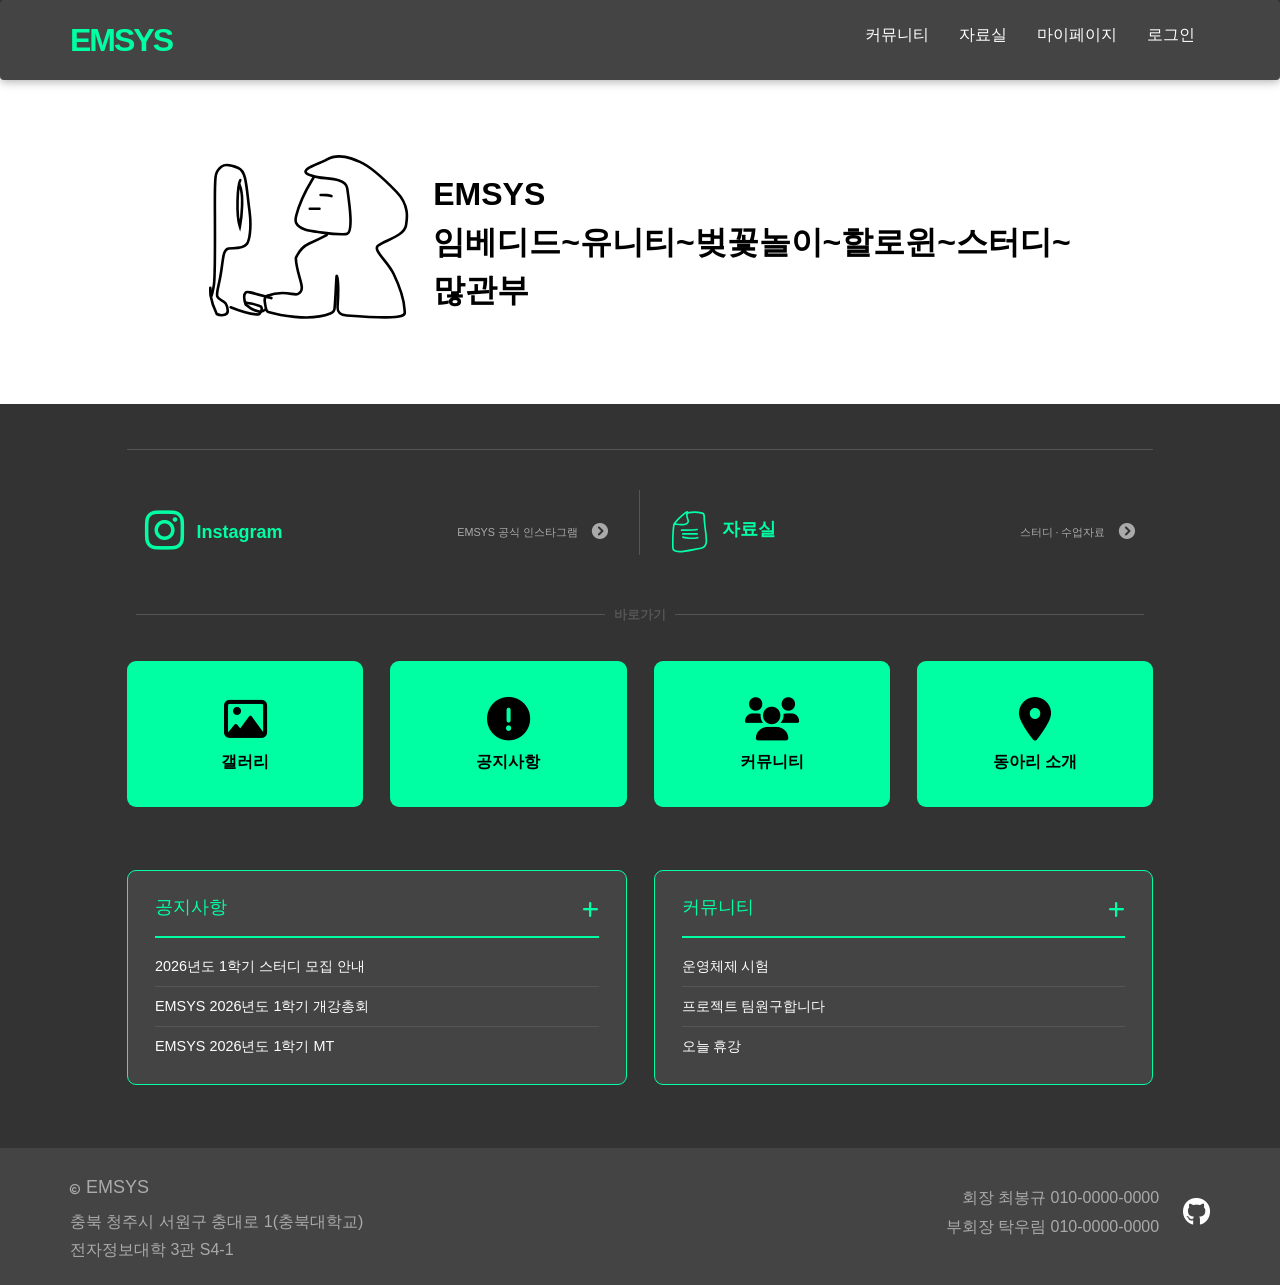
<file: index.html>
<!--메인페이지 (주소 들어갔을 때 처음 보이는 페이지)-->

<!DOCTYPE html>
<html lang="en">

<head>
    <title>EMSYS</title>
    <meta charset="utf-8">
    <meta name="viewport" content="width=device-width, initial-scale=1">
    <link rel="stylesheet" href="https://maxcdn.bootstrapcdn.com/bootstrap/3.4.1/css/bootstrap.min.css">
    <link rel="stylesheet" href="https://cdnjs.cloudflare.com/ajax/libs/font-awesome/6.0.0/css/all.min.css">
    <link rel="stylesheet" href="css/common.css" type="text/css">
    <link rel="stylesheet" href="css/main.css" type="text/css">

    <link href="https://fonts.googleapis.com/css?family=Montserrat" rel="stylesheet">
    <script src="https://ajax.googleapis.com/ajax/libs/jquery/3.4.1/jquery.min.js"></script>
    <script src="https://maxcdn.bootstrapcdn.com/bootstrap/3.4.1/js/bootstrap.min.js"></script>
</head>

<body>
    <div id="header"></div>
    <header>
        <div class="container-fluid">
            <img src="assets/images/human-sketch-logo.svg" alt="EMSYS mascot" class="header-mascot">
            <h2>EMSYS<br>임베디드~유니티~벚꽃놀이~할로윈~스터디~<br>많관부</h2>
        </div>
    </header>

    <section class="about-section">
        <div class="container">
            <hr class="section-divider top-divider">

            <div class="row">
                <div class="col-md-6 left-box">

                    <a href="https://www.instagram.com/cbnu_emsys?igsh=MTl4ZXo0Nno4aHJ5Zg==" class="content-wrapper-link">
                        <div class="clearfix content-wrapper">

                            <div class="title-group">
                                <i class="fa-brands fa-instagram"></i>
                                <div class="about-title">Instagram</div>
                            </div>

                            <div class="pull-right description-group">
                                <div class="arr-btn">
                                    <span class="section-desc">EMSYS 공식 인스타그램</span>
                                    <i class="fa-solid fa-circle-chevron-right"></i>
                                </div>
                            </div>
                        </div>
                    </a>
                </div>

                <div class="col-md-6 right-box">
                    <a href="./pages/resources.html" class="content-wrapper-link">
                        <div class="clearfix content-wrapper">
                            <div class="title-group">
                                <img src="assets/images/document-sketch-mint.svg" alt="document" class="document-icon">
                                <h3 class="about-title">자료실</h3>
                            </div>

                            <div class="pull-right description-group">
                                <div class="arr-btn">
                                    <span class="section-desc">스터디 · 수업자료</span>
                                    <i class="fa-solid fa-circle-chevron-right"></i>
                                </div>
                            </div>
                        </div>
                    </a>
                </div>
            </div>
    </section>

    <section class="shortcut">
        <div class="container">

            <div class="section-divider">
                <div class="line"></div>
                <div class="shortcut-text">바로가기</div>
                <div class="line"></div>
            </div>

            <div class="row">
                <div class="col-sm-3">
                    <a href="./pages/gallery.html">
                        <div class="shortcut-item">
                            <i class="fa-regular fa-image"></i>
                            <h4>갤러리</h4>
                        </div>
                    </a>
                </div>

                <div class="col-sm-3">
                    <a href="./pages/community.html">
                        <div class="shortcut-item">
                            <i class="fa-solid fa-circle-exclamation"></i>
                            <h4>공지사항</h4>
                        </div>
                    </a>
                </div>

                <div class="col-sm-3">
                    <a href="./pages/community.html">
                        <div class="shortcut-item">
                            <i class="fa-solid fa-users"></i>
                            <h4>커뮤니티</h4>
                        </div>
                    </a>
                </div>

                <div class="col-sm-3">
                    <a href="https://software.cbnu.ac.kr/sub040301">
                        <div class="shortcut-item">
                            <i class="fa-solid fa-location-dot"></i>
                            <h4>동아리 소개</h4>
                        </div>
                    </a>
                </div>
            </div>
    </section>

    <section class="board-preview">
        <div class="container">
            <div class="row">

                <div class="col-sm-6">
                    <div class="board-box">

                        <div class="board-header clearfix">
                            <h3 class="board-title">공지사항</h3>
                            <a href="./pages/community.html" class="pull-right plus-btn">
                                <i class="fa-solid fa-plus"></i>
                            </a>
                        </div>

                        <hr class="board-divider">

                        <ul class="board-list">
                            <li><a href="#">2026년도 1학기 스터디 모집 안내</a></li>
                            <li><a href="#">EMSYS 2026년도 1학기 개강총회</a></li>
                            <li><a href="#">EMSYS 2026년도 1학기 MT</a></li>
                        </ul>
                    </div>
                </div>

                <div class="col-sm-6">
                    <div class="board-box">

                        <div class="board-header clearfix">
                            <h3 class="board-title">커뮤니티</h3>
                            <a href="./pages/community.html" class="pull-right plus-btn">
                                <i class="fa-solid fa-plus"></i>
                            </a>
                        </div>

                        <hr class="board-divider">

                        <ul class="board-list">
                            <li><a href="#">운영체제 시험</a></li>
                            <li><a href="#">프로젝트 팀원구합니다</a></li>
                            <li><a href="#">오늘 휴강</a></li>
                        </ul>
                    </div>
                </div>
            </div>
        </div>
    </section>
    <div id="footer"></div>

    <script src="../js/common.js"></script>
</body>

</html>
</file>
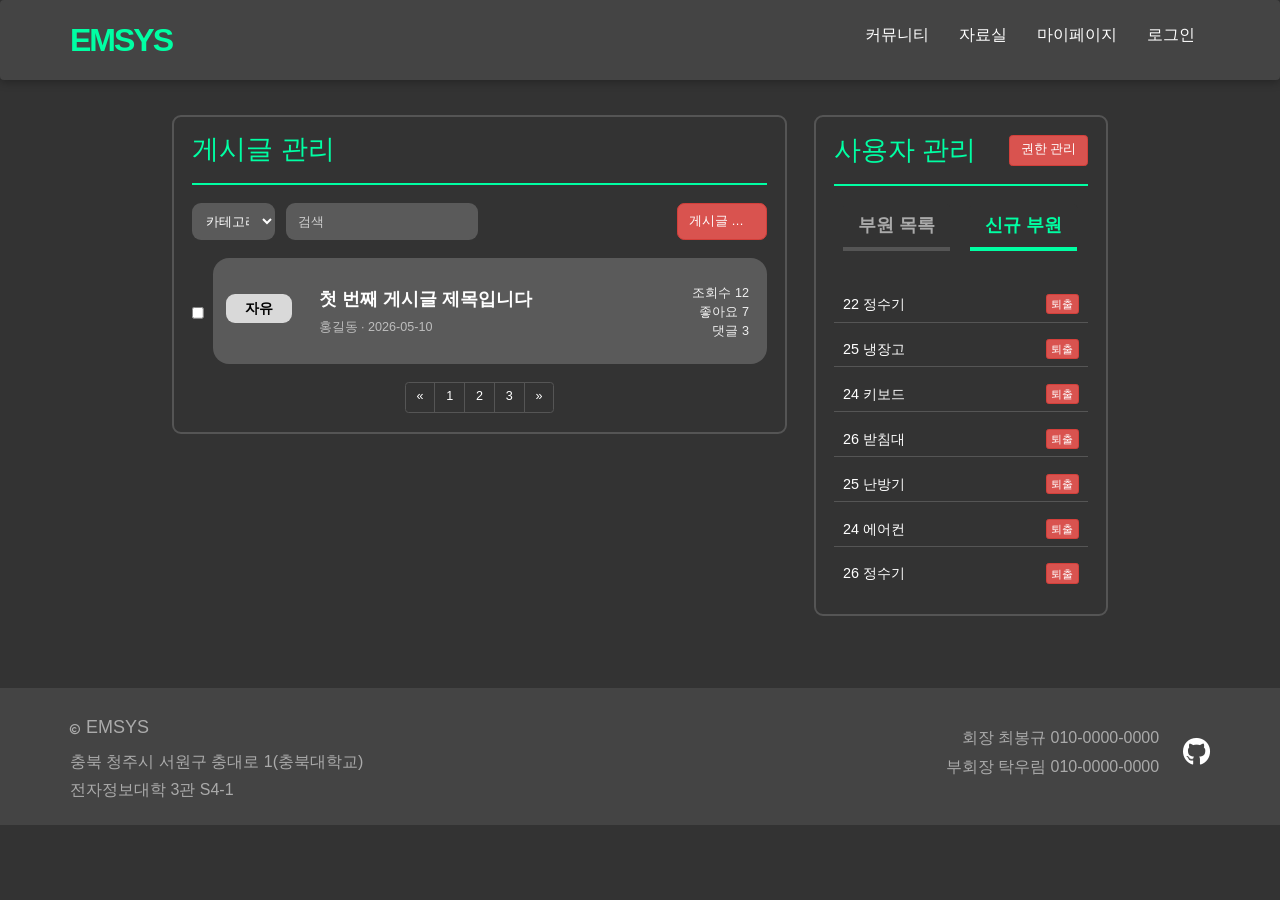
<file: pages/admin.html>
<!--관리자 페이지-->
<!DOCTYPE html>
<html lang="en">

<head>
    <meta charset="UTF-8">
    <meta name="viewport" content="width=device-width, initial-scale=1.0">
    <title>EMSYS 관리자 페이지</title>
    <link href="https://fonts.googleapis.com/css?family=Montserrat" rel="stylesheet">
    <script src="https://ajax.googleapis.com/ajax/libs/jquery/3.4.1/jquery.min.js"></script>
    <script src="https://maxcdn.bootstrapcdn.com/bootstrap/3.4.1/js/bootstrap.min.js"></script>
    <link rel="stylesheet" href="https://maxcdn.bootstrapcdn.com/bootstrap/3.4.1/css/bootstrap.min.css">
    <link rel="stylesheet" href="https://cdnjs.cloudflare.com/ajax/libs/font-awesome/6.0.0/css/all.min.css">
    <link rel="stylesheet" href="../css/admin.css" />
    <link rel="stylesheet" href="../css/common.css" />
</head>

<body>
    <div id="header"></div>
    <div class="admin-container">
        <div class="row">
            <div class="col-sm-8">
                <section class="post-manage">
                    <h2 class="post-manage-header">게시글 관리</h2>
                    <hr class="header-divider">
                    <div class="section-box">
                        <div class="manage-header-wrapper">
                            <div class="board-search-area">
                                <select class="category-select">
                                    <option>카테고리</option>
                                    <option>자유</option>
                                    <option>질문</option>
                                    <option>공지</option>
                                </select>

                                <input type="text" class="search-input" placeholder="검색" />
                            </div>
                            <button class="post-delete-btn btn btn-danger">게시글 삭제</button>
                        </div>

                        <div class="board-list">
                            <div class="content-wrap">
                                <input type="checkbox" class="delete-check">

                                <a href="./post-detail.html" class="board-link">

                                    <article class="board-card">
                                        <div class="row board-row">
                                            <div class="col-sm-2">
                                                <div class="board-category">자유</div>
                                            </div>

                                            <div class="col-sm-8">
                                                <div class="board-main">
                                                    <h2 class="board-title">첫 번째 게시글 제목입니다</h2>
                                                    <p class="board-info">홍길동 · 2026-05-10</p>
                                                </div>
                                            </div>

                                            <div class="col-sm-2">
                                                <div class="board-stats">
                                                    <p>조회수 12</p>
                                                    <p>좋아요 7</p>
                                                    <p>댓글 3</p>
                                                </div>
                                            </div>
                                        </div>
                                    </article>
                                </a>
                            </div>
                        </div>
                    </div>
                    <nav aria-label="Page navigation example">
                        <ul class="pagination">
                            <li class="page-item">
                                <a class="page-link" href="#" aria-label="Previous">
                                    <span aria-hidden="true">&laquo;</span>
                                </a>
                            </li>
                            <li class="page-item"><a class="page-link" href="#">1</a></li>
                            <li class="page-item"><a class="page-link" href="#">2</a></li>
                            <li class="page-item"><a class="page-link" href="#">3</a></li>
                            <li class="page-item">
                                <a class="page-link" href="#" aria-label="Next">
                                    <span aria-hidden="true">&raquo;</span>
                                </a>
                            </li>
                        </ul>
                    </nav>
                </section>
            </div>

            <div class="col-sm-4">
                <section class="user-manage">
                    <div class="user-manage-header">
                        <h2 class="user-manage-title">사용자 관리</h2>
                        <a href="./authority.html">
                            <button class="btn btn-danger authority">권한 관리</button>
                        </a>
                    </div>
                    <hr class="header-divider">
                    <div class="section-box">

                        <ul class="nav nav-tabs user-tabs">
                            <li>
                                <a class="tab-list" data-toggle="tab" href="#member-list">부원 목록</a>
                            </li>
                            <li class="active">
                                <a class="tab-list" data-toggle="tab" href="#new-members">신규 부원</a>
                                <!--아래 new-members로 연결됨-->
                            </li>

                        </ul>

                        <div class="tab-content user-list">

                            <div id="member-list" class="tab-pane fade in active">
                                <div class="user-item">
                                    <div class="dropdown">
                                        <span class="dropdown-toggle" data-toggle="dropdown">
                                            22 정수기
                                        </span>
                                        <i class="fa-solid fa-graduation-cap" id="g-icon"></i>
                                        <i class="fa-solid fa-house" id="l-icon"></i>

                                        <ul class="dropdown-menu">
                                            <li><a onClick="enrolledStudent()">재학생</a></li>
                                            <li><a onClick="graduatedStudent()">졸업생</a></li>
                                            <li><a onClick="leaveStudent()">휴학생</a></li>
                                        </ul>
                                    </div>
                                    <button class="btn btn-danger btn-xs">퇴출</button>
                                </div>
                                <div class="user-item">
                                    <sapn>25 냉장고</sapn>
                                    <button class="btn btn-danger btn-xs">퇴출</button>
                                </div>
                                <div class="user-item">
                                    <sapn>24 키보드</sapn>
                                    <button class="btn btn-danger btn-xs">퇴출</button>
                                </div>
                                <div class="user-item">
                                    <sapn>26 받침대</sapn>
                                    <button class="btn btn-danger btn-xs">퇴출</button>
                                </div>
                                <div class="user-item">
                                    <sapn>25 난방기</sapn>
                                    <button class="btn btn-danger btn-xs">퇴출</button>
                                </div>
                                <div class="user-item">
                                    <sapn>24 에어컨</sapn>
                                    <button class="btn btn-danger btn-xs">퇴출</button>
                                </div>
                                <div class="user-item">
                                    <sapn>26 정수기</sapn>
                                    <button class="btn btn-danger btn-xs">퇴출</button>
                                </div>
                            </div>

                            <div id="new-members" class="tab-pane fade">
                                <div class="user-item">
                                    <sapn>26 정수기</sapn>
                                    <button class="btn btn-danger btn-xs">퇴출</button>
                                </div>
                                <div class="user-item">
                                    <sapn>25 냉장고</sapn>
                                    <button class="btn btn-danger btn-xs">퇴출</button>
                                </div>
                                <div class="user-item">
                                    <sapn>24 키보드</sapn>
                                    <button class="btn btn-danger btn-xs">퇴출</button>
                                </div>
                            </div>

                        </div>
                    </div>
                </section>
            </div>
        </div>
    </div>
    <div id="footer"></div>

    <script>
        function graduatedStudent() {
            document.getElementById('g-icon').style.display = "inline-block";
            document.getElementById('l-icon').style.display = "none";
        }

        function enrolledStudent() {
            document.getElementById('g-icon').style.display = "none";
            document.getElementById('l-icon').style.display = "none";
        }

        function leaveStudent() {
            document.getElementById('g-icon').style.display = "none";
            document.getElementById('l-icon').style.display = "inline-block";
        }
    </script>

    <script src="../js/common.js"></script>
</body>

</html>
</file>
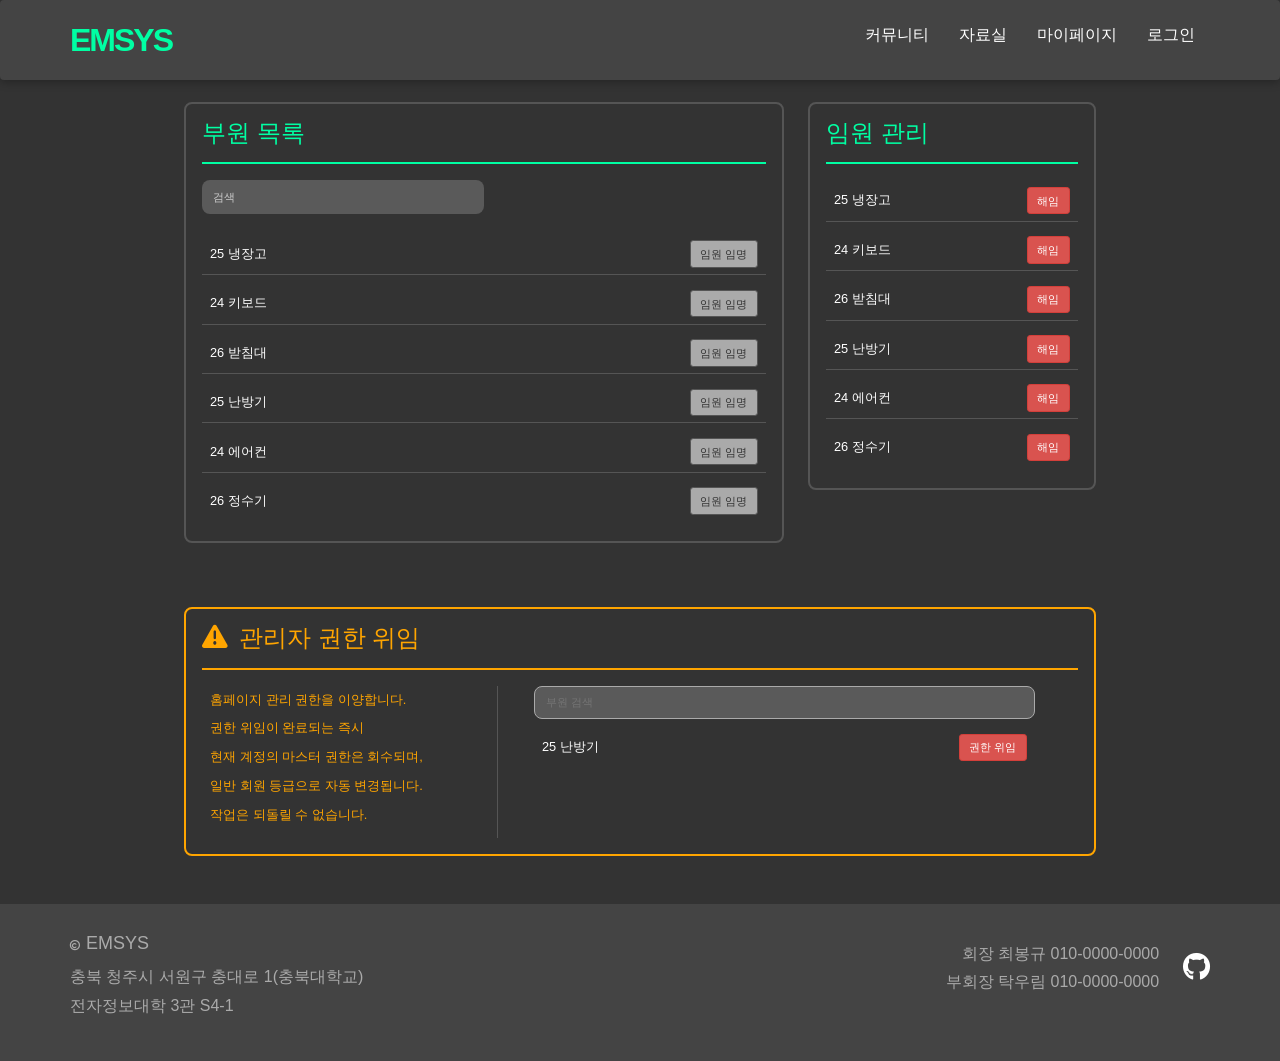
<file: pages/authority.html>
<!--관리자 페이지-->
<!DOCTYPE html>
<html lang="en">

<head>
    <meta charset="UTF-8">
    <meta name="viewport" content="width=device-width, initial-scale=1.0">
    <title>EMSYS 권한 관리</title>
    <link href="https://fonts.googleapis.com/css?family=Montserrat" rel="stylesheet">
    <script src="https://ajax.googleapis.com/ajax/libs/jquery/3.4.1/jquery.min.js"></script>
    <script src="https://maxcdn.bootstrapcdn.com/bootstrap/3.4.1/js/bootstrap.min.js"></script>
    <link rel="stylesheet" href="https://maxcdn.bootstrapcdn.com/bootstrap/3.4.1/css/bootstrap.min.css">
    <link rel="stylesheet" href="https://cdnjs.cloudflare.com/ajax/libs/font-awesome/6.0.0/css/all.min.css">
    <link rel="stylesheet" href="../css/admin.css" />
    <link rel="stylesheet" href="../css/authority.css" />
    <link rel="stylesheet" href="../css/common.css" />
</head>

<body>
    <div id="header"></div>
    <div class="container admin-content">
        <div class="row">
            <div class="col-sm-8">
                <section class="post-manage">
                    <h2 class="post-manage-header">부원 목록</h2>

                    <hr class="header-divider">
                    <div class="section-box">
                        <div class="board-search-area">
                            <input type="text" class="search-input" placeholder="검색" />
                        </div>

                        <div class="user-list">
                            <div class="user-item">
                                <sapn>25 냉장고</sapn>
                                <button class="btn btn-default">임원 임명</button>
                            </div>
                            <div class="user-item">
                                <sapn>24 키보드</sapn>
                                <button class="btn btn-default">임원 임명</button>
                            </div>
                            <div class="user-item">
                                <sapn>26 받침대</sapn>
                                <button class="btn btn-default">임원 임명</button>
                            </div>
                            <div class="user-item">
                                <sapn>25 난방기</sapn>
                                <button class="btn btn-default">임원 임명</button>
                            </div>
                            <div class="user-item">
                                <sapn>24 에어컨</sapn>
                                <button class="btn btn-default">임원 임명</button>
                            </div>
                            <div class="user-item">
                                <sapn>26 정수기</sapn>
                                <button class="btn btn-default">임원 임명</button>
                            </div>
                        </div>
                    </div>
                </section>
            </div>

            <div class="col-sm-4">
                <section class="user-manage">
                    <div class="user-manage-header">
                        <h2 class="user-manage-title">임원 관리</h2>
                    </div>

                    <hr class="header-divider">

                    <div class="executive-list">
                        <div class="user-item">
                            <sapn class="name">25 냉장고</sapn>
                            <button class="btn btn-danger">해임</button>
                        </div>
                        <div class="user-item">
                            <sapn>24 키보드</sapn>
                            <button class="btn btn-danger">해임</button>
                        </div>
                        <div class="user-item">
                            <sapn>26 받침대</sapn>
                            <button class="btn btn-danger">해임</button>
                        </div>
                        <div class="user-item">
                            <sapn>25 난방기</sapn>
                            <button class="btn btn-danger">해임</button>
                        </div>
                        <div class="user-item">
                            <sapn>24 에어컨</sapn>
                            <button class="btn btn-danger">해임</button>
                        </div>
                        <div class="user-item">
                            <sapn>26 정수기</sapn>
                            <button class="btn btn-danger">해임</button>
                        </div>
                    </div>
                </section>
            </div>
        </div>
    </div>
    <div class="container admin-content">
        <section class="danger-zone">
            <i class="fa-solid fa-triangle-exclamation"></i>
            <h2 class="danger-title">관리자 권한 위임</h2>
            <hr class="danger-header-divider">

            <div class="row">
                <div class="col-xs-4 danger-description">

                    <p>홈페이지 관리 권한을 이양합니다.<br>
                        권한 위임이 완료되는 즉시 <br>
                        현재 계정의 마스터 권한은 회수되며, <br>
                        일반 회원 등급으로 자동 변경됩니다.<br>
                        작업은 되돌릴 수 없습니다.
                    </p>
                </div>

                <div class="col-xs-7 danger-search-area">
                    <input type="text" class="danger-search" placeholder="부원 검색" />
                    <div class="search-result">
                        <div class="user-item">
                            <span>25 난방기</span>
                            <button class="btn btn-danger">권한 위임</button>
                        </div>
                    </div>
                </div>
            </div>
        </section>
    </div>
    <div id="footer"></div>
    <script src="../js/common.js"></script>
</body>

</html>
</file>
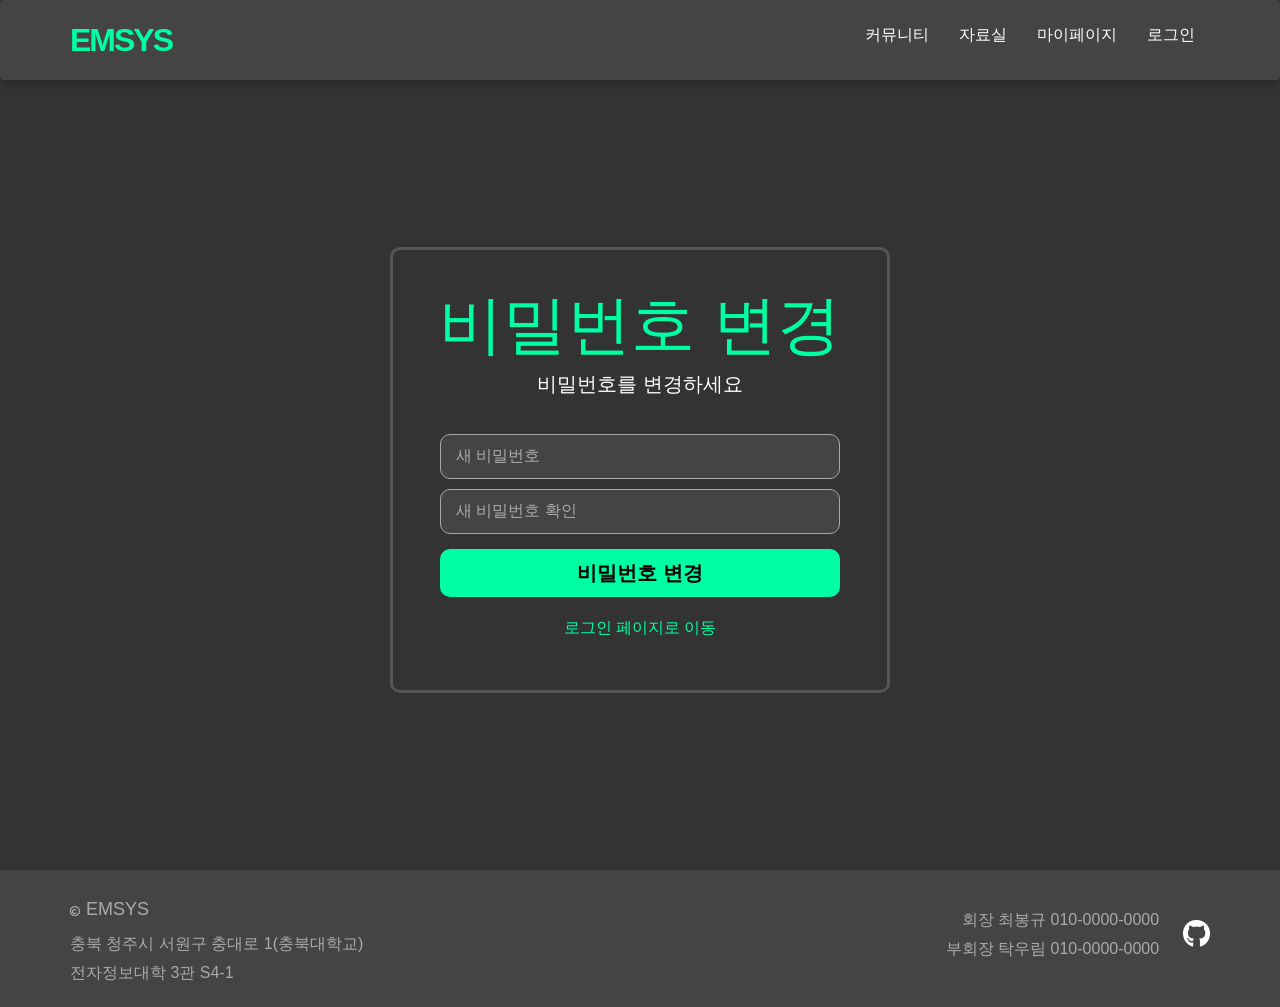
<file: pages/change-password.html>
<!--마이 페이지-->
<!DOCTYPE html>
<html lang="ko">

<head>
    <meta charset="UTF-8">
    <!-- 사용자 관련 페이지 공통 라이브러리 -->
    <link href="https://fonts.googleapis.com/css?family=Montserrat" rel="stylesheet">
    <script src="https://ajax.googleapis.com/ajax/libs/jquery/3.4.1/jquery.min.js"></script>
    <script src="https://maxcdn.bootstrapcdn.com/bootstrap/3.4.1/js/bootstrap.min.js"></script>

    <link rel="stylesheet" href="https://maxcdn.bootstrapcdn.com/bootstrap/3.4.1/css/bootstrap.min.css">

    <link rel="stylesheet" href="https://cdnjs.cloudflare.com/ajax/libs/font-awesome/6.0.0/css/all.min.css">
    <link rel="stylesheet" href="../css/auth.css">

    <link rel="stylesheet" href="../css/common.css" type="text/css">
    <title>EMSYS Change Password</title>
</head>

<body>
    <div id="header"></div>
    <div class="auth-page-wrapper">
        <div class="auth-content-area">
            <section class="change-pw-box">
                <div class="auth-container">
                    <h1 class="change-pw-text">비밀번호 변경</h1>
                    <p class="change-pw-subtext">비밀번호를 변경하세요</p>
                    <form class="change-pw-form">
                        <input class="input-box" type="password" name="new-password" placeholder="새 비밀번호" required><br>
                        <input class="input-box" type="password" name="confirm-new-password" placeholder="새 비밀번호 확인"
                            required><br>
                        <button class="auth-btn" type="submit">비밀번호 변경</button>
                    </form>
                    <p class="login-link"><a href="login.html">로그인 페이지로 이동</a></p>
                </div>
            </section>
        </div>
    </div>


    <div id="footer"></div>
    <script src="../js/common.js"></script>
</body>

</html>
</file>
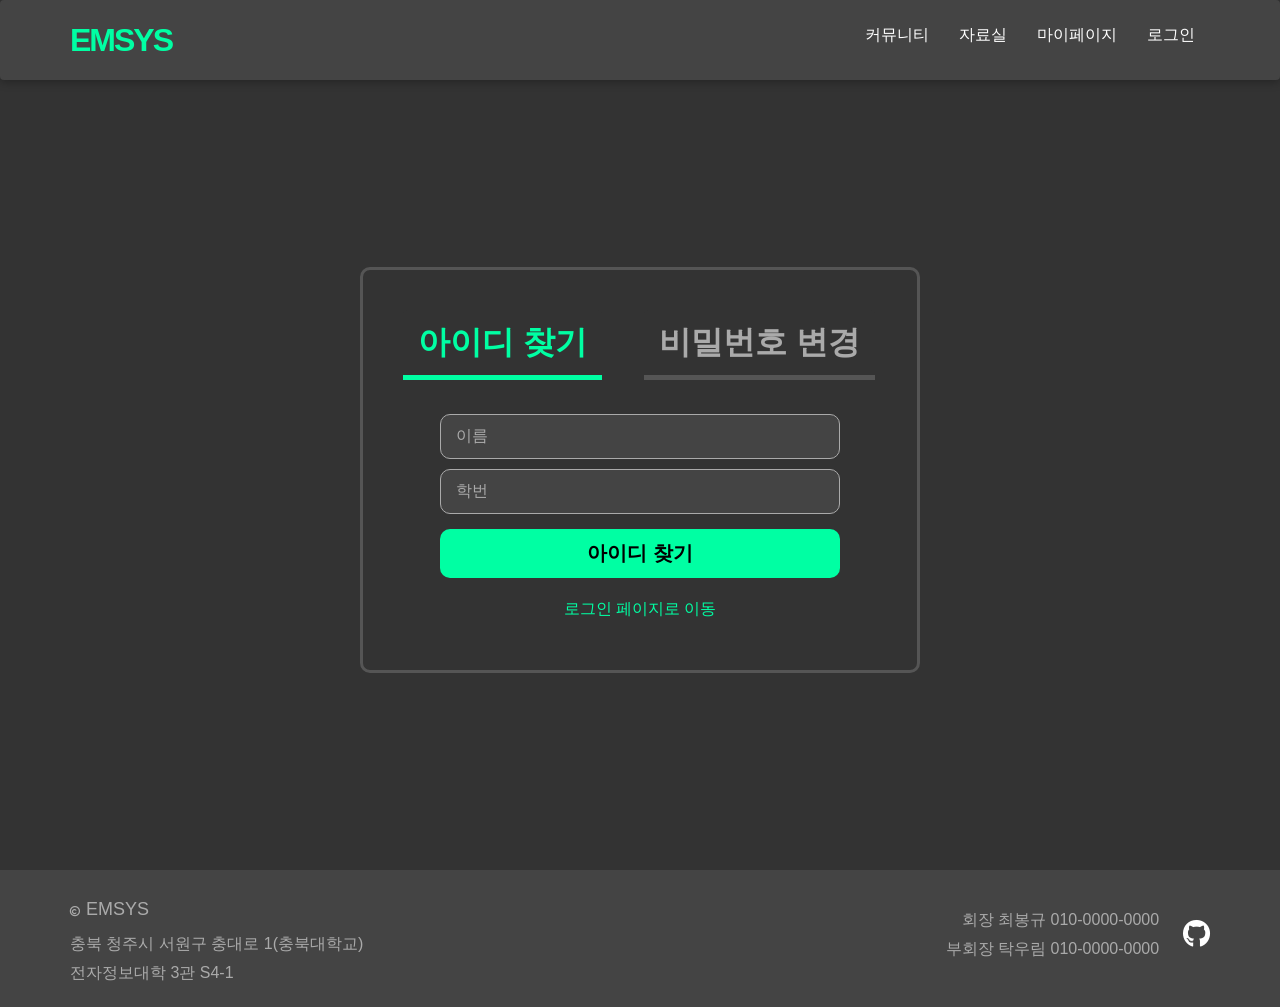
<file: pages/find-account.html>
<!--아이디/비밀번호 찾기 페이지-->

<!DOCTYPE html>
<html lang="ko">

<head>
    <meta charset="UTF-8">
    <!-- 공통 라이브러리 -->
    <link href="https://fonts.googleapis.com/css?family=Montserrat" rel="stylesheet">
    <script src="https://ajax.googleapis.com/ajax/libs/jquery/3.4.1/jquery.min.js"></script>
    <script src="https://maxcdn.bootstrapcdn.com/bootstrap/3.4.1/js/bootstrap.min.js"></script>

    <link rel="stylesheet" href="https://maxcdn.bootstrapcdn.com/bootstrap/3.4.1/css/bootstrap.min.css">

    <link rel="stylesheet" href="https://cdnjs.cloudflare.com/ajax/libs/font-awesome/6.0.0/css/all.min.css">
    <link rel="stylesheet" href="../css/auth.css">

    <link rel="stylesheet" href="../css/common.css" type="text/css">
    <title>EMSYS Find Account</title>
</head>

<body>
    <div id="header"></div>
    <div class="auth-page-wrapper">
        <div class="auth-content-area">
            <section class="auth-box">
                <div class="auth-container">
                    <ul class="nav nav-tabs find-tabs">
                        <li class="active">
                            <a data-toggle="tab" href="#find-id">아이디 찾기</a> <!--아래 find-id로 연결됨-->
                        </li>
                        <li>
                            <a data-toggle="tab" href="#find-pw">비밀번호 변경</a>
                        </li>
                    </ul>

                    <div class="tab-content find-content">
                        <div id="find-id" class="tab-pane fade in active">
                            <form class="find-form">
                                <input class="input-box" type="text" name="name" placeholder="이름" required><br>
                                <input class="input-box" type="text" name="student-id" placeholder="학번" required><br>
                                <button class="auth-btn" type="submit">아이디 찾기</button><br>
                                <p class="login-link"><a href="login.html">로그인 페이지로 이동</a></p>
                            </form>
                        </div>

                        <div id="find-pw" class="tab-pane fade">
                            <h2>사용자 정보 확인</h2>
                            <form class="find-form" action="change-password.html">
                                <!-- 사용자 정보 확인 후 change-password.html로 이동 -->
                                <input class="input-box" type="text" name="name" placeholder="이름" required><br>
                                <input class="input-box" type="text" name="student-id" placeholder="학번" required><br>
                                <input class="input-box" type="email" name="email" placeholder="아이디(이메일)"
                                    autocomplete="email" required><br>
                                <button class="auth-btn" type="submit">비밀번호 변경하러 가기</button>
                            </form>
                            <p class="login-link"><a href="login.html">로그인 페이지로 이동</a></p>
                        </div>
                    </div>
                </div>
            </section>
        </div>
    </div>

    <div id="footer"></div>
    <script src="../js/common.js"></script>
</body>

</html>
</file>
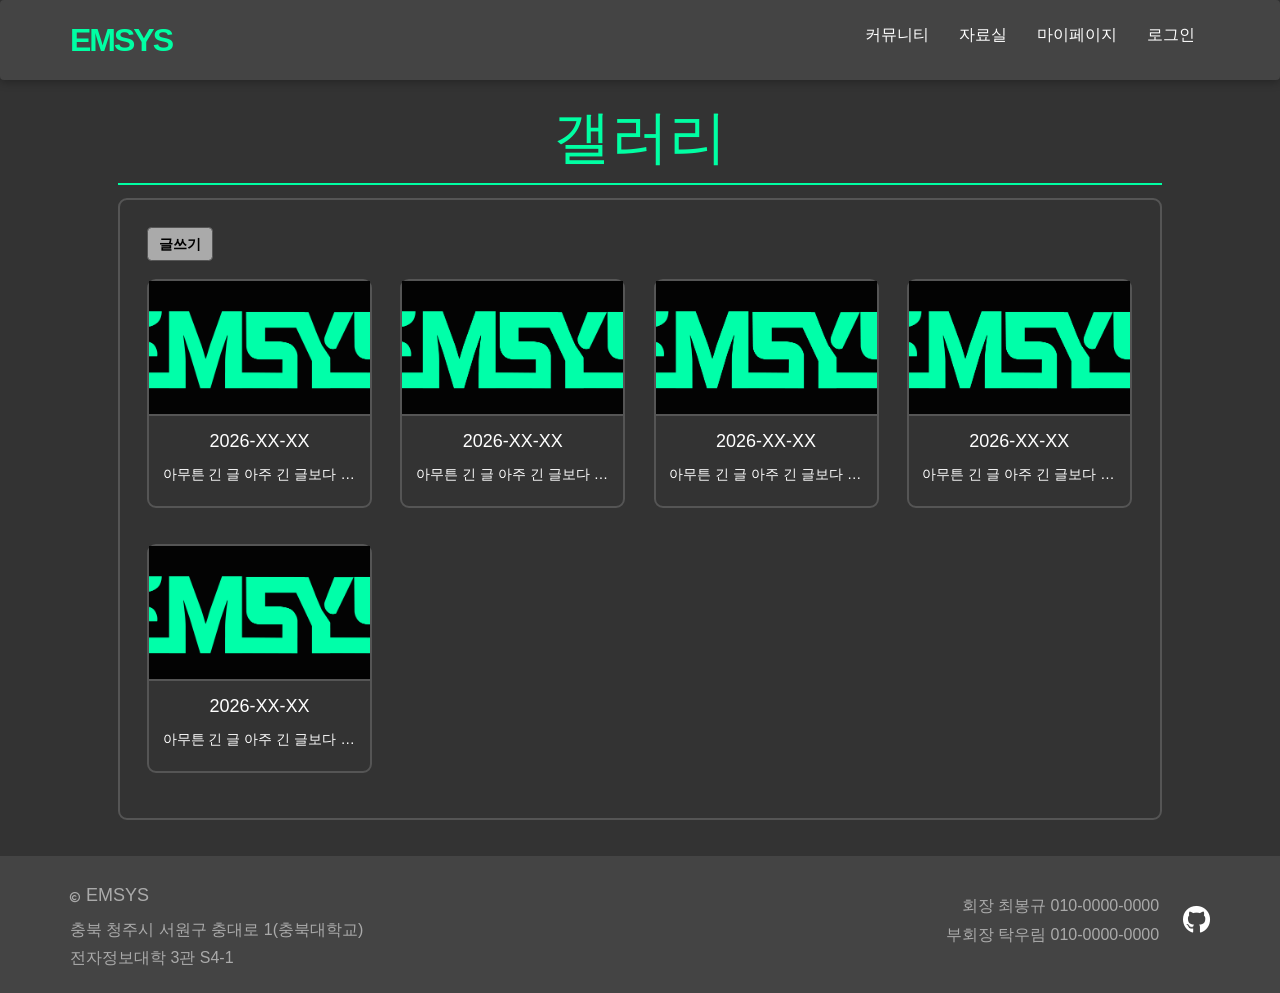
<file: pages/gallery.html>
<!--갤러리 페이지-->
<!DOCTYPE html>
<html lang="ko">

<head>
    <meta charset="UTF-8">
    <!-- 공통 라이브러리 -->
    <link href="https://fonts.googleapis.com/css?family=Montserrat" rel="stylesheet">
    <script src="https://ajax.googleapis.com/ajax/libs/jquery/3.4.1/jquery.min.js"></script>
    <script src="https://maxcdn.bootstrapcdn.com/bootstrap/3.4.1/js/bootstrap.min.js"></script>
    <link rel="stylesheet" href="https://cdnjs.cloudflare.com/ajax/libs/font-awesome/6.0.0/css/all.min.css">
    <link rel="stylesheet" href="https://maxcdn.bootstrapcdn.com/bootstrap/3.4.1/css/bootstrap.min.css">
    <link rel="stylesheet" href="../css/gallery.css">
    <link rel="stylesheet" href="../css/common.css" type="text/css">
    <title>EMSYS Gallery</title>
</head>

<body>
    <div id="header"></div>
    <div class="gallery-container">
        <h1 class="gallery-title">갤러리</h1>
        <hr class="header-divider">
        <div class="gallery-box">
            <section class="gallery-button">
                <a href="../pages/post-write.html">
                    <button class="write-button btn btn-default">글쓰기</button>
                </a>
            </section>
            <div class="row">
                <div class="col-sm-3">
                    <a href="../pages/post-detail.html">
                        <div class="gallery-post">
                            <section class="post-image-box">
                                <img class="post-image img-responsive" src="../assets/images/logo-green.png"
                                    alt="엠시스 로고">
                            </section>
                            <section class="post-content">
                                <p class="post-date">2026-XX-XX</p>
                                <p class="post-title">아무튼 긴 글 아주 긴 글보다 더 긴 글 어디까지 가는 거에요?</p>
                            </section>
                        </div>
                    </a>
                </div>
                <div class="col-sm-3">
                    <a href="../pages/post-detail.html">
                        <div class="gallery-post">
                            <section class="post-image-box">
                                <img class="post-image img-responsive" src="../assets/images/logo-green.png"
                                    alt="엠시스 로고">
                            </section>
                            <section class="post-content">
                                <p class="post-date">2026-XX-XX</p>
                                <p class="post-title">아무튼 긴 글 아주 긴 글보다 더 긴 글 어디까지 가는 거에요?</p>
                            </section>
                        </div>
                    </a>
                </div>
                <div class="col-sm-3">
                    <a href="../pages/post-detail.html">
                        <div class="gallery-post">
                            <section class="post-image-box">
                                <img class="post-image img-responsive" src="../assets/images/logo-green.png"
                                    alt="엠시스 로고">
                            </section>
                            <section class="post-content">
                                <p class="post-date">2026-XX-XX</p>
                                <p class="post-title">아무튼 긴 글 아주 긴 글보다 더 긴 글 어디까지 가는 거에요?</p>
                            </section>
                        </div>
                    </a>
                </div>
                <div class="col-sm-3">
                    <a href="../pages/post-detail.html">
                        <div class="gallery-post">
                            <section class="post-image-box">
                                <img class="post-image img-responsive" src="../assets/images/logo-green.png"
                                    alt="엠시스 로고">
                            </section>
                            <section class="post-content">
                                <p class="post-date">2026-XX-XX</p>
                                <p class="post-title">아무튼 긴 글 아주 긴 글보다 더 긴 글 어디까지 가는 거에요?</p>
                            </section>
                        </div>
                    </a>
                </div>
                <div class="col-sm-3">
                    <a href="../pages/post-detail.html">
                        <div class="gallery-post">
                            <section class="post-image-box">
                                <img class="post-image img-responsive" src="../assets/images/logo-green.png"
                                    alt="엠시스 로고">
                            </section>
                            <section class="post-content">
                                <p class="post-date">2026-XX-XX</p>
                                <p class="post-title">아무튼 긴 글 아주 긴 글보다 더 긴 글 어디까지 가는 거에요?</p>
                            </section>
                        </div>
                    </a>
                </div>
            </div>
        </div>
    </div>
    <div id="footer"></div>
    <script src="../js/common.js"></script>
</body>

</html>
</file>
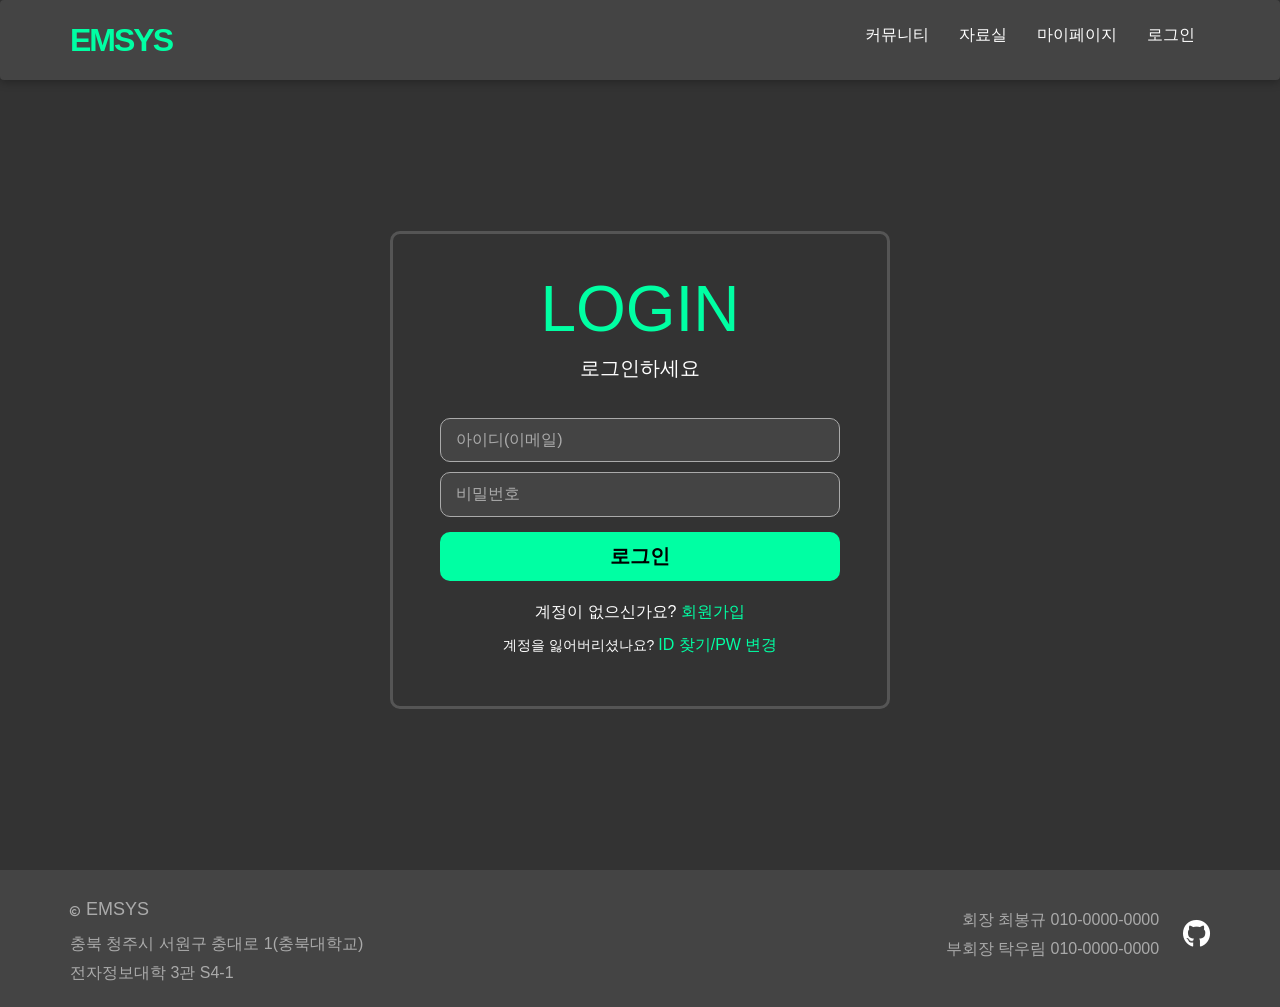
<file: pages/login.html>
<!--로그인 페이지-->

<!DOCTYPE html>
<html lang="ko">

<head>
    <meta charset="UTF-8">
    <!-- 공통 라이브러리 -->
    <link href="https://fonts.googleapis.com/css?family=Montserrat" rel="stylesheet">
    <script src="https://ajax.googleapis.com/ajax/libs/jquery/3.4.1/jquery.min.js"></script>
    <script src="https://maxcdn.bootstrapcdn.com/bootstrap/3.4.1/js/bootstrap.min.js"></script>

    <link rel="stylesheet" href="https://maxcdn.bootstrapcdn.com/bootstrap/3.4.1/css/bootstrap.min.css">

    <link rel="stylesheet" href="https://cdnjs.cloudflare.com/ajax/libs/font-awesome/6.0.0/css/all.min.css">
    <link rel="stylesheet" href="../css/auth.css">

    <link rel="stylesheet" href="../css/common.css" type="text/css">
    <title>EMSYS Login</title>
</head>


<body>
    <div id="header"></div>
    <div class="auth-page-wrapper">
        <div class="auth-content-area">
            <section class="auth-box">
                <div class="auth-container">
                    <h1 class="auth-text">LOGIN</h1>
                    <p class="auth-subtext">로그인하세요</p>
                    <form class="auth-form">
                        <input class="input-box" type="email" name="email" placeholder="아이디(이메일)" required><br>
                        <input class="input-box" type="password" name="password" placeholder="비밀번호" required><br>
                        <button class="auth-btn" type="submit">로그인</button>
                    </form>
                    <p class="signup-link">계정이 없으신가요? <a href="signup.html">회원가입</a></p>
                    <p class="find-link">계정을 잃어버리셨나요? <a href="find-account.html">ID 찾기/PW 변경</a></p>
                </div>
            </section>
        </div>
    </div>


    <div id="footer"></div>
    <script src="../js/common.js"></script>
</body>

</html>
</file>
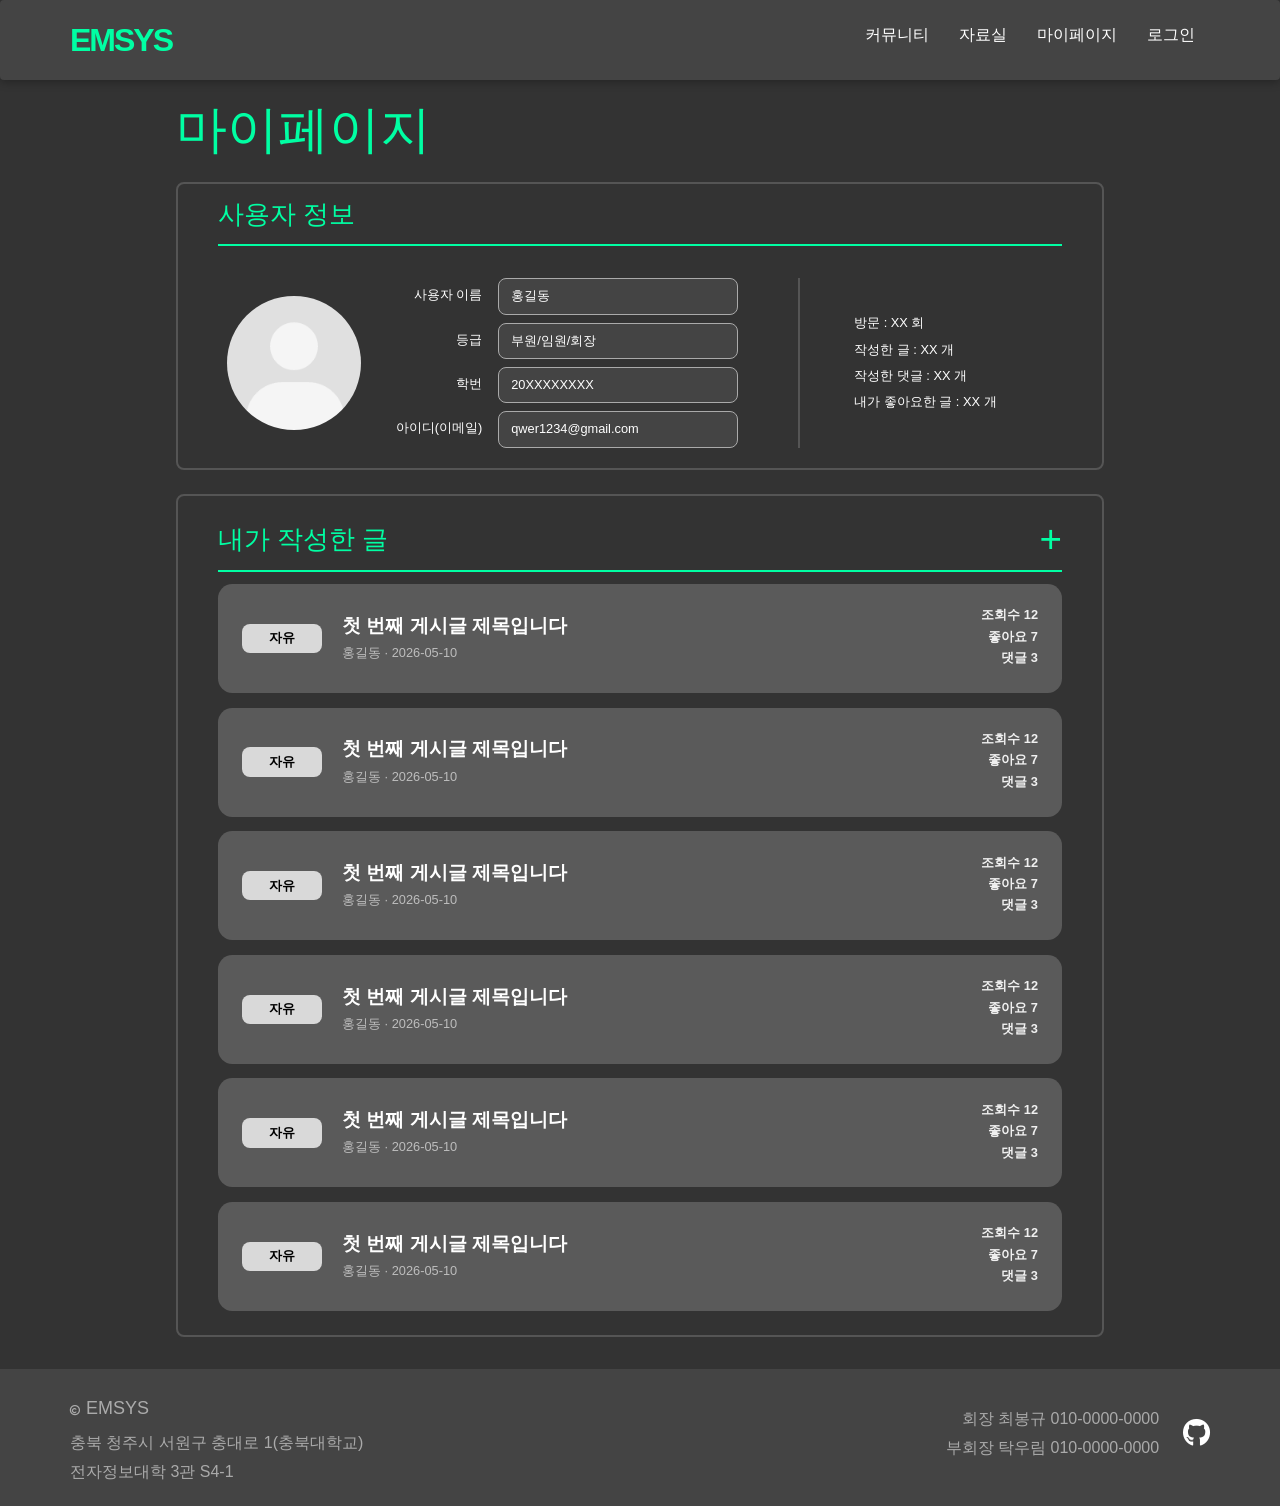
<file: pages/mypage.html>
<!--마이 페이지-->
<!DOCTYPE html>
<html lang="ko">

<head>
    <meta charset="UTF-8">
    <!-- 공통 라이브러리 -->
    <link href="https://fonts.googleapis.com/css?family=Montserrat" rel="stylesheet">
    <script src="https://ajax.googleapis.com/ajax/libs/jquery/3.4.1/jquery.min.js"></script>
    <script src="https://maxcdn.bootstrapcdn.com/bootstrap/3.4.1/js/bootstrap.min.js"></script>
    <link rel="stylesheet" href="https://cdnjs.cloudflare.com/ajax/libs/font-awesome/6.0.0/css/all.min.css">
    <link rel="stylesheet" href="https://maxcdn.bootstrapcdn.com/bootstrap/3.4.1/css/bootstrap.min.css">
    <link rel="stylesheet" href="../css/mypage.css">
    <link rel="stylesheet" href="../css/common.css" type="text/css">
    <title>EMSYS My Page</title>
</head>

<body>
    <div id="header"></div>
    <div class="mypage-container">
        <h1 class="mypage-text">마이페이지</h1>
        <div class="user-info-box">
            <h2 class="section-title">사용자 정보</h2>
            <hr class="header-divider">
            <div class="user-info-body">
                <section class="profile-image-section">
                    <img class="img-circle profile-image" src="../assets/images/기본_프로필.png" alt="프로필 이미지">
                </section>
                <section class="user-info-content1">
                    <div class="user-info-inner-box">
                        <div class="user-info-row">
                            <div class="user-info-label">사용자 이름</div>
                            <div class="user-info-value">홍길동</div>
                        </div>
                        <div class="user-info-row">
                            <div class="user-info-label">등급</div>
                            <div class="user-info-value">부원/임원/회장</div>
                        </div>
                        <div class="user-info-row">
                            <div class="user-info-label">학번</div>
                            <div class="user-info-value">20XXXXXXXX</div>
                        </div>
                        <div class="user-info-row">
                            <div class="user-info-label">아이디(이메일)</div>
                            <div class="user-info-value">qwer1234@gmail.com</div>
                        </div>
                    </div>
                </section>

                <section class="user-info-content2">
                    <div class="user-history-box">
                        <p class="user-history">방문 : XX 회</p>
                        <p class="user-history">작성한 글 : XX 개</p>
                        <p class="user-history">작성한 댓글 : XX 개</p>
                        <p class="user-history">내가 좋아요한 글 : XX 개</p>
                    </div>
                </section>
            </div>
        </div>
        <section class="my-posts-box">
            <div class="posts-header">
                <h2 class="section-title">내가 작성한 글</h2>

                <a class="community-link" href="community.html">+</a>
            </div>
            <hr class="header-divider">
            <div class="section-box">
                <div class="board-list">
                    <a href="./post-detail.html" class="board-link">
                        <article class="board-card">
                            <div class="board-row">
                                <div class="board-category">자유</div>
                                <div class="board-main">
                                    <h2 class="board-title">첫 번째 게시글 제목입니다</h2>
                                    <p class="board-info">홍길동 · 2026-05-10</p>
                                </div>
                                <div class="board-stats">
                                    <p>조회수 12</p>
                                    <p>좋아요 7</p>
                                    <p>댓글 3</p>
                                </div>
                            </div>
                        </article>
                    </a>
                    <a href="./post-detail.html" class="board-link">
                        <article class="board-card">
                            <div class="board-row">
                                <div class="board-category">자유</div>
                                <div class="board-main">
                                    <h2 class="board-title">첫 번째 게시글 제목입니다</h2>
                                    <p class="board-info">홍길동 · 2026-05-10</p>
                                </div>
                                <div class="board-stats">
                                    <p>조회수 12</p>
                                    <p>좋아요 7</p>
                                    <p>댓글 3</p>
                                </div>
                            </div>
                        </article>
                    </a>
                    <a href="./post-detail.html" class="board-link">
                        <article class="board-card">
                            <div class="board-row">
                                <div class="board-category">자유</div>
                                <div class="board-main">
                                    <h2 class="board-title">첫 번째 게시글 제목입니다</h2>
                                    <p class="board-info">홍길동 · 2026-05-10</p>
                                </div>
                                <div class="board-stats">
                                    <p>조회수 12</p>
                                    <p>좋아요 7</p>
                                    <p>댓글 3</p>
                                </div>
                            </div>
                        </article>
                    </a>
                    <a href="./post-detail.html" class="board-link">
                        <article class="board-card">
                            <div class="board-row">
                                <div class="board-category">자유</div>
                                <div class="board-main">
                                    <h2 class="board-title">첫 번째 게시글 제목입니다</h2>
                                    <p class="board-info">홍길동 · 2026-05-10</p>
                                </div>
                                <div class="board-stats">
                                    <p>조회수 12</p>
                                    <p>좋아요 7</p>
                                    <p>댓글 3</p>
                                </div>
                            </div>
                        </article>
                    </a>
                    <a href="./post-detail.html" class="board-link">
                        <article class="board-card">
                            <div class="board-row">
                                <div class="board-category">자유</div>
                                <div class="board-main">
                                    <h2 class="board-title">첫 번째 게시글 제목입니다</h2>
                                    <p class="board-info">홍길동 · 2026-05-10</p>
                                </div>
                                <div class="board-stats">
                                    <p>조회수 12</p>
                                    <p>좋아요 7</p>
                                    <p>댓글 3</p>
                                </div>
                            </div>
                        </article>
                    </a>
                    <a href="./post-detail.html" class="board-link">
                        <article class="board-card">
                            <div class="board-row">
                                <div class="board-category">자유</div>
                                <div class="board-main">
                                    <h2 class="board-title">첫 번째 게시글 제목입니다</h2>
                                    <p class="board-info">홍길동 · 2026-05-10</p>
                                </div>
                                <div class="board-stats">
                                    <p>조회수 12</p>
                                    <p>좋아요 7</p>
                                    <p>댓글 3</p>
                                </div>
                            </div>
                        </article>
                    </a>
                </div>
            </div>
        </section>
    </div>
    <div id="footer"></div>
    <script src="../js/common.js"></script>
</body>

</html>
</file>
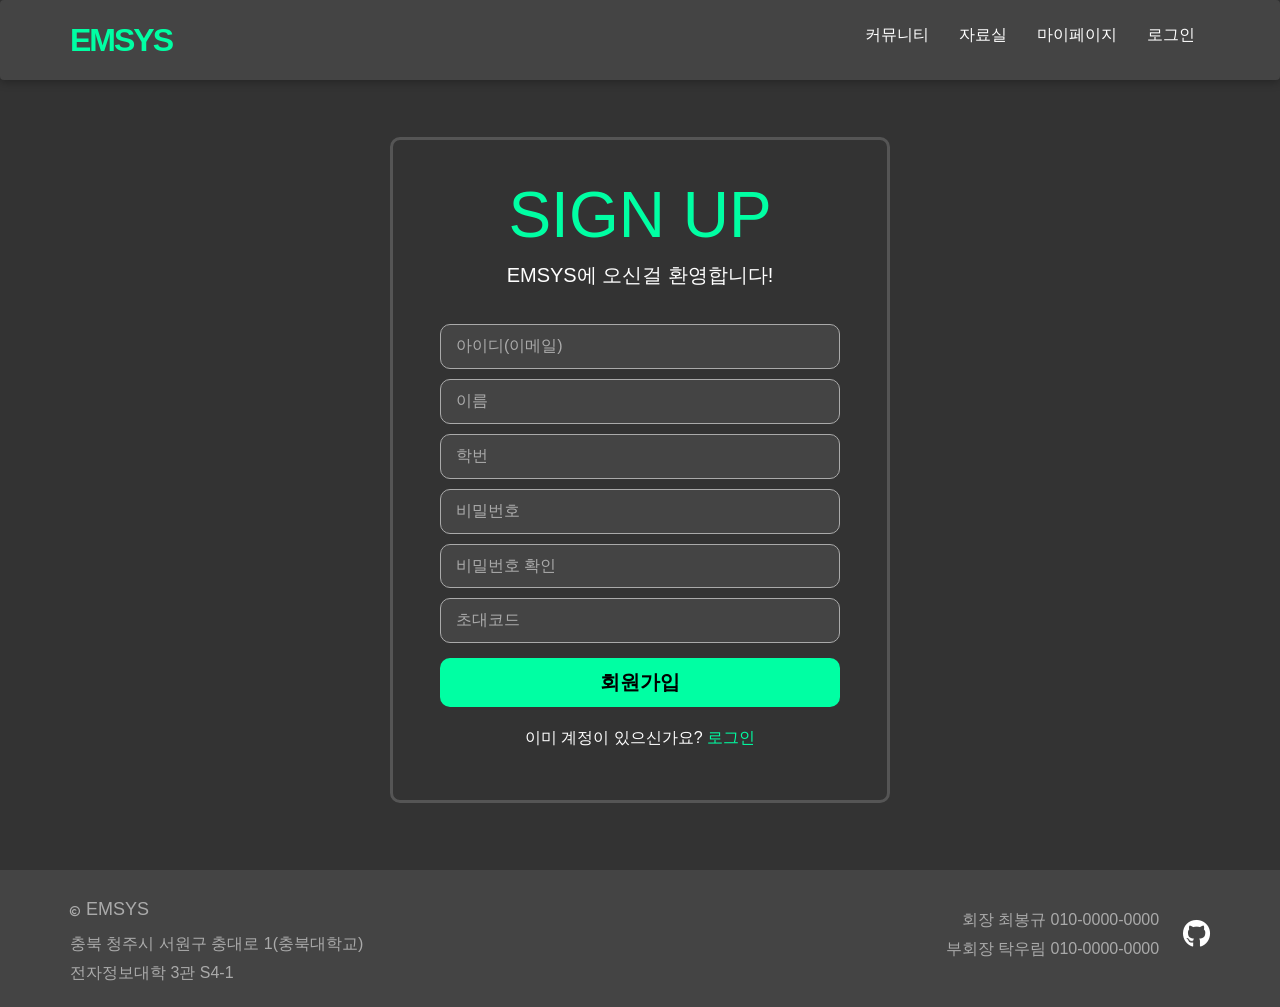
<file: pages/signup.html>
<!--회원가입 페이지-->

<!DOCTYPE html>
<html lang="ko">

<head>
    <meta charset="UTF-8">
    <!-- 공통 라이브러리 -->
    <link href="https://fonts.googleapis.com/css?family=Montserrat" rel="stylesheet">
    <script src="https://ajax.googleapis.com/ajax/libs/jquery/3.4.1/jquery.min.js"></script>
    <script src="https://maxcdn.bootstrapcdn.com/bootstrap/3.4.1/js/bootstrap.min.js"></script>

    <link rel="stylesheet" href="https://maxcdn.bootstrapcdn.com/bootstrap/3.4.1/css/bootstrap.min.css">

    <link rel="stylesheet" href="https://cdnjs.cloudflare.com/ajax/libs/font-awesome/6.0.0/css/all.min.css">
    <link rel="stylesheet" href="../css/auth.css">

    <link rel="stylesheet" href="../css/common.css" type="text/css">
    <title>EMSYS Sign Up</title>
</head>

<body>
    <div id="header"></div>

    <div class="auth-page-wrapper">
        <div class="auth-content-area">
            <section class="auth-box">
                <div class="auth-container">
                    <h1 class="auth-text">SIGN UP</h1>
                    <p class="auth-subtext">EMSYS에 오신걸 환영합니다!</p>
                    <form class="auth-form">
                        <input class="input-box" type="email" name="email" placeholder="아이디(이메일)" required><br>
                        <input class="input-box" type="text" name="name" placeholder="이름" required><br>
                        <input class="input-box" type="text" name="student-id" placeholder="학번" required><br>
                        <input class="input-box" type="password" name="password" placeholder="비밀번호" required><br>
                        <input class="input-box" type="password" name="confirm-password" placeholder="비밀번호 확인"
                            required><br>
                        <input class="input-box" type="text" name="invite-code" placeholder="초대코드" required><br>
                        <button class="auth-btn" type="submit">회원가입</button>
                    </form>
                    <p class="login-link">이미 계정이 있으신가요? <a href="login.html">로그인</a></p>
                </div>
            </section>
        </div>
    </div>
    <div id="footer"></div>
    <script src="../js/common.js"></script>
</body>

</html>
</file>
<file: css/common.css>
/* 전체 공통 스타일. 색상, 폰트, body, 버튼, 링크 기본값 */
body {
    background-color: var(--bg-main);
    color: var(--text-main);
    padding-top: 70px;
}

/* 네비게이션 바 */
.navbar-default {
    background-color: var(--bg-box);
    border: none;
    margin-bottom: 0;
    padding: 15px 0;

    position: fixed;
    top: 0;
    left: 0;
    right: 0;
    width: 100%;
    z-index: 1000;
    
    box-shadow: 0 2px 10px rgba(0, 0, 0, 0.3);
    transition: box-shadow 0.3s;    
}

.navbar-default .navbar-brand {
    color: var(--point-mint) !important;
    font-size: 32px;
    font-weight: bold;
    letter-spacing: -2px;
}

.navbar-default .navbar-nav>li>a {
    color: var(--text-main) !important;
    font-size: 16px;
    padding: 10px 15px;
}

.navbar-default .navbar-nav>li>a:hover {
    color: var(--point-mint) !important;
}

.navbar-default .navbar-toggle .icon-bar {
    background-color: var(--point-mint);
}

/* 토글 버튼 기본 상태 */
.navbar-toggle {
    background-color: transparent !important;
    border-color: var(--point-mint);
}

/* 토글 버튼 hover 상태 */
.navbar-toggle:hover {
    background-color: rgba(0, 255, 163, 0.1) !important;
}

/* 토글 버튼 클릭/활성화 상태 */
.navbar-toggle:focus,
.navbar-toggle:active,
.navbar-toggle.active {
    background-color: transparent !important;
    outline: none;
}

/* 토글 버튼의 바(icon-bar) 색상 유지 */
.navbar-toggle .icon-bar {
    background-color: var(--point-mint);
}


.footer-section{
    background-color: var(--bg-box);
    color: var(--text-muted);
    padding: 20px 0;
}

.fa-copyright {
    font-size:10px;
    margin-right:5px;
}

.footer-description, .footer-description-contact {
    color: var(--text-muted);
    font-size: 16px;
    line-height: 1.8;
    display: inline-block;
    vertical-align: middle;
    margin-bottom: 0;
    margin-right: 20px;  /* 텍스트와 아이콘 사이 간격 */
}

.footer-description-contact {
    margin-top: 16px; /* 연락처 텍스트와 아이콘 사이 간격 */
}

.footer-socials {
    display: inline-block;
    vertical-align: middle;
    margin-top: 16px;
}

.footer-socials a {
    color: var(--text-main);
    font-size: 28px;
    margin-left: 15px;
    transition: color 0.3s;
}

.footer-socials a:first-child {
    margin-left: 0;  /* 첫 번째 아이콘은 왼쪽 여백 없음 */
}

.footer-socials a:hover {
    color: var(--point-mint);
}

.pagination{
    margin-bottom: 0;
}

.page-item .page-link{
    background-color: var(--bg-main);
    border: 1px solid var(--border-color);
    color:var(--text-main);
}

.page-item .page-link:hover{
    background-color: var(--bg-box);
    color: var(--point-mint);
    border-color: var(--point-mint);
}

.page-item .page-link:active{
    background-color: var(--point-mint);
    color: var(--text-main);
    border-color: var(--point-mint);
}
</file>
<file: css/main.css>
/* 메인페이지 전용 스타일 */
@charset "UTF-8";

:root {
    --bg-main: #333333;
    --bg-box: #444444;
    --text-main: #ffffff;
    --text-muted: #aaaaaa;
    --point-mint: #00ffa3;
    --border-color: #555555;
}

section{
    zoom:0.9;
}

/* 메인 배너 */
header {
    background-color: var(--text-main);
    color: black;
    text-align: center;
    padding: 80px 0;
}

.header-mascot {
    vertical-align: middle;
    width: 200px;
    height: auto;
}

header h2 {
    display: inline-block;
    vertical-align: middle;
    text-align: left;
    margin-left: 20px;
    font-size:32px;
    font-weight: bold;
    line-height: 1.5;
}

.fa-instagram{
    position: relative;
    top: 10px;
    font-size:50px;
    display: inline-block;
    margin-right:10px;
    color:var(--point-mint);
}

/* about & 자료실 */
.about-section {
    padding: 30px 50px 50px 50px;
    background-color: var(--bg-main);
}

.section-divider {
    border-color: var(--border-color);
    color: var(--border-color);
}

.left-box {
    border-right: 1px solid var(--border-color);
}

@media (max-width: 991px) {
    .left-box {
        border-right: none;
    }
}

.left-box, .right-box {
    margin-top:24px;
    cursor: pointer;
}

.content-wrapper {
    padding: 10px 20px;
}

.about-mascot {
    
}

.about-title {
    display: inline-block;
    font-weight: bold;
    color: var(--point-mint);
    margin-top:24px;
    font-size:20px;
}

.title-group {
    display: inline-block;
    vertical-align: middle; 
}

.document-icon {
    display: inline-block;
    color: var(--point-mint);
    font-size: 32px;
    margin-right: 12px;
}

.description-group {
    margin-top:24px;
}

.section-desc {
    font-size: 12px;
    margin-right: 10px;
    vertical-align: middle;
}

.arr-btn {
    color: var(--text-muted);
    font-size: 18px;
    transition: color 0.3s;
}

.content-wrapper-link:hover .arr-btn{
    color: var(--point-mint);
    text-decoration: none;
}

.shortcut .section-divider{
    display:flex;
    text-align:center;
    justify-content: center;
    margin-bottom: 40px;
}

.shortcut {
    background-color: var(--bg-main);
}

.shortcut .line {
    flex: 1;
    height: 1px;
    background-color: var(--border-color);
    margin-left:10px;
    margin-right:10px;
    margin-top: 8px;
}

.shortcut .shortcut-text {
    font-size: 14px;
    font-weight: bold;
}

.shortcut-item {
    background-color: var(--point-mint);
    color: #000000;
    text-align: center;
    padding: 40px 20px;
    border-radius: 10px;
    margin-bottom: 20px;
    transition: transform 0.3s ;
    cursor: pointer;
}

.shortcut-item:hover {
    transform: translateY(-2px);
    background-color: #00cc82;
}

.shortcut-item i{
    font-size: 48px;
    margin-bottom: 15px;
    transition: color 0.3s;    
}

.shortcut-item h4 {
    font-weight: bold;
    margin: 0;
    font-size: 18px;
    transition: color 0.3s;
}

.shortcut-item:hover i, .shortcut-item:hover h4 {
    color: #ffffff;
}

.board-preview{
    padding: 50px 0;
    background-color: var(--bg-main);
}

.board-box{
    border-radius: 10px;
    background-color: var(--bg-box);
    border: 2px solid var(--point-mint);
    padding:10px 30px 20px 30px;
    margin-bottom:20px;
}

.board-header {
    margin-bottom:10px;
}

.plus-btn{
    color: var(--point-mint);
    font-size: 20px;
    transition: color 0.3s;
    cursor: pointer;
    margin-top:20px;
}

.board-title{
    display:inline-block;
    color:var(--point-mint);
    font-size:20px;

}

.board-divider{
    border-color: var(--point-mint);
    margin-top: 10px;
    margin-bottom: 10px;
    border: 1px solid var(--point-mint);
}

.board-list {
    list-style: none;
    padding: 0;
    margin: 0;     
}

.board-list li{
    color: var(--text-main);
    padding:10px 0;
    margin:0;
    border-bottom: 1px solid var(--border-color);
}

.board-list li:last-child {
    border-bottom: none;
}

.board-list li a {
    color: var(--text-main);
    text-decoration: none;
    font-size: 16px;
    transition: color 0.3s;
}

.board-list li a:hover {
    color: var(--point-mint);
}
</file>
<file: css/admin.css>
/* 관리자 페이지 전용 스타일 */
:root {
    --bg-main: #333333;
    --bg-box: #444444;
    --text-main: #ffffff;
    --text-muted: #aaaaaa;
    --point-mint: #00ffa3;
    --border-color: #555555;
}

body{
    background-color: var(--bg-main);
}

.admin-container{
    zoom:0.9;
    padding:50px 80px;
    padding-bottom:60px;

    max-width: 1200px;
    margin: 0 auto;
}

.board-top {
  display: flex;
  justify-content: space-between;
  align-items: center;
  margin-bottom: 30px;
}


.board-search-area {
  display: flex;
  gap: 12px;
  min-width:0;
}

.category-select {
  width: 30%;
  padding: 0 12px;
  border: none;
  border-radius: 10px;
  background-color: #5a5a5a;
  color: white;
}

.search-input {
  width: 70%;
  height: 42px;
  padding: 0 14px;
  border: none;
  border-radius: 10px;
  background-color: #5a5a5a;
  color: white;
}

.search-input:-webkit-autofill {
    -webkit-box-shadow: 0 0 0px 1000px var(--bg-box) inset;
    -webkit-text-fill-color: var(--text-main);
}

.search-input::placeholder {
  color: #cfcfcf;
}

.content-wrap{
    display:flex;
    align-items: center; /* 체크박스랑 카드 세로 중앙 딱 맞추기 */
    width: 100%;
    gap:10px;
}

.board-list {
  display: flex;
  flex-direction: column;
  }

.board-link {
  color: var(--text-main);
  text-decoration: none;
  flex: 1;
  min-width: 0;
}

.board-link:hover {
  color: var(--point-mint);
  text-decoration: none;
}

.board-card {
  padding:15px;
  border-radius: 18px;
  width: 100%;
  min-width: 0;
  background-color: #5a5a5a;
  transition:
    transform 0.2s ease,
    background-color 0.2s ease;

}

.board-link:hover .board-card {
  transform: translateY(-2px);
  background-color: #666666;
}

.board-category {
  width: 100%;
  padding: 5px 0;
  margin-top:25px;
  text-align: center;
  border-radius: 10px;
  background-color: #d9d9d9;
  color: black;
  font-size: 15px;
  font-weight: 700;
}

.board-main {
  padding-bottom:15px;
}

.board-title {
  margin-bottom: 10px;
  font-size: 20px;
  font-weight: 700;
  text-align:left;  
  white-space: nowrap;      /* 밑으로 줄바꿈x 무조건 한 줄로 쭉 */
  overflow: hidden;         /* 박스 크기를 삐져나간 글자는 말줄임표로 표시 */
  text-overflow: ellipsis;
  width: 100%;
}

.board-info {
  margin: 0;
  text-align:left;
  color: #bdbdbd;
  font-size: 14px;
}

.board-stats {
  padding-top:15px;
  padding-right:5px;  
  text-align: right;
}

.board-stats p {
  margin-bottom: 1px;
  color: #f0f0f0;
  font-size: 14px;
}

.content-wrapper{
    display:flex;
    gap: 10px; 
}

.delete-check{
    display: inline-block;
    margin-right:10px;
    cursor: pointer;
}

.board-list-section{
    width: 100%;
    display: flex;
    align-items: center;
    margin: 0;
}

.user-tabs {
    width: 100%;
    border-bottom: none;
    display: flex;
    margin-bottom:30px;
}

.tab-content>.tab-pane {
    /* tab-pane 클래스는 기본적으로 숨김 처리 */
    display: none;
}

.tab-content>.active {
    /* active 클래스가 있는 탭은 보이도록 설정 */
    display: block;
}

.user-tabs>li {
    width: 100%;
    padding: 0px 10px;
    text-align: center;
    
}

.user-tabs>li>a {
    font-size: 20px;
    font-weight: bold;
    color: var(--text-muted);
    background-color: var(--bg-main);
    border: none;
    border-bottom: 5px solid var(--border-color);
}

.user-tabs>li.active>a,
.user-tabs>li>a:hover,
.user-tabs>li.active>a:hover,
.user-tabs>li.active>a:focus {
    color: var(--point-mint);
    background-color: var(--bg-main);
    border: none;
    border-bottom: 5px solid var(--point-mint);
    outline: none;
}

.post-manage, .user-manage{
    border:3px solid var(--border-color);
    border-radius:10px;
    padding-bottom:15px;
    padding-left:20px;
    padding-right:20px;
    text-align: center;
    margin-bottom: 20px;
}

.post-manage-header, .user-manage-title{
    color:var(--point-mint);
    text-align: left;
    margin-bottom:0;
}

.user-manage-header{
    justify-content: space-between;
    display: flex;
    align-items: center;
}

.authority {
    margin-top: 20px;
    white-space: nowrap;
    overflow: hidden;
    text-overflow: ellipsis;
}

.header-divider{
    border:2px solid var(--point-mint);
}

.manage-header-wrapper{
    display:flex;
    justify-content: space-between;
    padding-bottom: 20px;
}

.post-delete-btn{
    width:30%;
    max-width:100px;
    border-radius:8px;
    margin-left:10px;
    white-space: nowrap;      
    overflow: hidden;         
    text-overflow: ellipsis;
}
.user-item{
    color:var(--text-main);
    font-size:16px;
    display:flex;
    justify-content: space-between;
    margin:10px auto;
    border-bottom: 1px solid var(--border-color); 
    padding :8px 10px;
}

.user-item:last-child{
    border-bottom: none;
}

.user-list{
    overflow-y: auto;
    max-height: 450px;
}

.fa-graduation-cap, .fa-house{
    display:inline-block;
    margin-left:5px;
    color: yellow;
}

#g-icon, #l-icon{
    display: none;
}
</file>
<file: css/authority.css>
:root {
    --danger-red: orange;
}

.excutive-list {
    overflow-y: auto;
    max-height: 450px;
}

.admin-content{
    zoom:0.8;
    padding-top:40px;
}

.user-item {
    align-items: center;
}

.board-search-area {
    margin-bottom: 15px;
}

.search-input {
    width: 50%;
}

.danger-zone {
    border: 3px solid var(--danger-red);
    padding-left: 20px;
    padding-right: 20px;
    border-radius: 10px;
    margin-bottom: 60px;
}

.fa-triangle-exclamation {
    color: var(--danger-red);
    font-size: 32px;
}

.danger-title {
    color: var(--danger-red);
    margin-left: 10px;

    display: inline-block;
}

.danger-header-divider {
    border: 2px solid var(--danger-red);
    margin-top: 10px;
}

.row {
    padding-bottom: 20px;
}

.danger-description {
    color: var(--danger-red);
    font-size: 16px;
    margin-left: 10px;
    line-height: 36px;
    border-right: 1px solid var(--border-color);
}

.danger-search-area {
    margin-left: 30px;
}

.danger-search {
    width: 100%;
    height: 42px;
    padding: 0 14px;
    border: 1px solid var(--text-muted);
    border-radius: 10px;
    background-color: #5a5a5a;
    color: white;
}

.search-input:-webkit-autofill {
    -webkit-box-shadow: 0 0 0px 1000px var(--bg-box) inset;
    -webkit-text-fill-color: var(--text-main);
}

.btn-default {
    white-space: nowrap;
    overflow: hidden;
    text-overflow: ellipsis;
    background-color:var(--text-muted);
    border:2px solid var(--border-color);
    font-weight: 500;
    color:var(--bg-main);
}
</file>
<file: css/auth.css>
/* 로그인/회원가입 페이지 전용 스타일 */

/* 전체 적용 */
html,
body {
    margin: 0;
    padding: 0;
    min-height: 100vh;
    background-color: #333333;
}


/* padding, border가 요소의 전체 크기에 포함 */
*,
*::before,
*::after {
    box-sizing: border-box;
}

/* 다크모드 기준 색상 변수 */
:root {
    --bg-main: #333333;
    /* 전체 어두운 회색 배경 */
    --bg-box: #444444;
    /* 푸터 등 박스 배경 */
    --text-main: #ffffff;
    /* 기본 글자색 (흰색) */
    --text-muted: #aaaaaa;
    /* 설명용 연한 회색 글자 */
    --point-mint: #00ffa3;
    /* EMSYS 상징 민트색 */
    --border-color: #555555;
    /* 연한 테두리 선 색상 */
}

/* 로그인, 회원가입, ID/PW찾기 공통 스타일 */
.auth-container {
    max-width: 1200px;
    margin: 0px auto;
    padding: 40px 20px;
}

.auth-page-wrapper {
    display: flex;
    flex-direction: column;
    min-height: 800px;      
    width: 100%;
}

.auth-content-area {
    flex:1;
    display: flex;
    justify-content: center;
    align-items: center;    
    width: 100%;
    padding: 40px 0;         
}

.auth-box,
.change-pw-box {
    min-width: 500px;
    min-height: 400px;
    border: 3px solid var(--border-color);
    border-radius: 10px;
    color: var(--text-main);
    text-align: center;
    margin: 0px auto;
}

.auth-text,
.change-pw-text {
    font-size: 64px;
    color: var(--point-mint);
    margin: 0px auto;
}

.auth-subtext,
.change-pw-subtext {
    font-size: 20px;
    color: var(--text-main);
    margin: 10px 0px 30px 0px;
}

.input-box {
    width: 400px;
    padding: 10px 0px 10px 15px;
    margin: 5px auto;
    color: var(--text-main);
    background-color: var(--bg-box);
    border-radius: 10px;
    border: 1px solid var(--text-muted);
    font-size: 16px;
}

.input-box::placeholder {
    color: var(--text-muted);
}

/* 크롬 자동으로 인한 배경색 바뀜 방지 */
.input-box:-webkit-autofill {
    -webkit-box-shadow: 0 0 0px 1000px var(--bg-box) inset; /* 배경색을 box-shadow 스타일로 덮어쓰기 */
    -webkit-text-fill-color: var(--text-main);
}

.login-link,
.signup-link{
    font-size: 16px;
    color: var(--text-main);
    margin: 10px 0px;
}

.auth-btn {
    width: 400px;
    background-color: var(--point-mint);
    color: #000000;
    border: none;
    padding: 10px 0px 10px 0px;
    margin: 10px auto;
    font-size: 20px;
    font-weight: bold;
    border-radius: 10px;
    cursor: pointer;
}

.auth-btn:hover,
.auth-btn:focus,
.auth-btn:active {
    background-color: var(--point-mint);
    opacity: 0.8;
}

a {
    font-size: 16px;
    color: var(--point-mint);
    text-decoration: none;
}

a:hover {
    font-size: 16px;
    color: var(--point-mint);
    text-decoration: underline;
}

/* ID 찾기/PW 변경 페이지 스타일 */
.find-tabs {
    width: 100%;
    border-bottom: none;
    display: flex;
    justify-content: space-between;
    margin: 0px 0px 30px 0px;
}

.tab-content>.tab-pane {
    /* tab-pane 클래스는 기본적으로 숨김 처리 */
    display: none;
}

.tab-content>.active {
    /* active 클래스가 있는 탭은 보이도록 설정 */
    display: block;
}

.find-tabs>li {
    width: auto;
    padding: 0px 20px;
    text-align: center;
}

.find-tabs>li>a {
    font-size: 32px;
    font-weight: bold;
    color: var(--text-muted);
    background-color: var(--bg-main);
    border: none;
    border-bottom: 5px solid var(--border-color);
}

.find-tabs>li.active>a,
.find-tabs>li>a:hover,
.find-tabs>li.active>a:hover,
.find-tabs>li.active>a:focus {
    color: var(--point-mint);
    background-color: var(--bg-main);
    border: none;
    border-bottom: 5px solid var(--point-mint);
    outline: none;
}
</file>
<file: css/gallery.css>
/* 갤러리 페이지 전용 스타일 */

/* 전체 적용 */
html,
body {
    margin: 0;
    min-height: 100vh;
    background-color: #333333;
}

/* padding, border가 요소의 전체 크기에 포함 */
*,
*::before,
*::after {
    box-sizing: border-box;
}

/* 다크모드 기준 색상 변수 */
:root {
    --bg-main: #333333;
    /* 전체 어두운 회색 배경 */
    --bg-box: #444444;
    /* 푸터 등 박스 배경 */
    --text-main: #ffffff;
    /* 기본 글자색 (흰색) */
    --text-muted: #aaaaaa;
    /* 설명용 연한 회색 글자 */
    --point-mint: #00ffa3;
    /* EMSYS 상징 민트색 */
    --border-color: #555555;
    /* 연한 테두리 선 색상 */
}

.gallery-container {
    zoom: 0.9;
    max-width: 1200px;
    margin: 0px auto;
    text-align: center;
    padding: 40px 20px;
}

.gallery-title {
    font-size: 64px;
    color: var(--point-mint);
    text-align: center;
    margin: 0px auto;
}

.header-divider {
    border: 2px solid var(--point-mint);
    margin: 15px 0px;
}

.gallery-box {
    min-width: 500px;
    min-height: 400px;
    border: 3px solid var(--border-color);
    border-radius: 10px;
    color: var(--text-main);
    text-align: center;
    margin: 0px auto;
    padding: 30px;
}

.gallery-button {
    text-align: left;
}

.write-button {
    background-color: var(--text-muted);
    color: black;
    border: 2px solid var(--border-color);
    font-weight: bold;
    font-size: 16px;
    border-radius: 5px;
}

.gallery-post {
    width: 100%;
    max-width: 250px;
    height: 100%;
    border: 3px solid var(--border-color);
    border-radius: 10px;
    color: var(--text-main);
    text-align: center;
    margin: 20px 0px;
}

.post-image-box {
    width: 100%;
    height: 150px;
    border-bottom: 3px solid var(--border-color);
}

.post-image {
    width: 100%;
    height: 100%;
    object-fit: cover;
    /* 이미지를 좁은 쪽으로 맞춰서 잘라내고 맞추는 방식 */
}

.post-content {
    width: 100%;
    height: 100px;
    font-size: 20px;
    color: var(--text-main);
    padding: 15px;
}

.post-title {
    font-size: 16px;
    white-space: nowrap; /* 밑으로 줄바꿈x 무조건 한 줄로 쭉 */
    overflow: hidden; /* 박스 크기를 삐져나간 글자는 말줄임표로 표시 */
    text-overflow: ellipsis;
}
</file>
<file: css/mypage.css>
/* 마이페이지 전용 스타일 */

/* 전체 적용 */
html,
body {
    margin: 0;
    min-height: 100vh;
    background-color: #333333;
}

/* padding, border가 요소의 전체 크기에 포함 */
*,
*::before,
*::after {
    box-sizing: border-box;
}

/* 다크모드 기준 색상 변수 */
:root {
    --bg-main: #333333;
    /* 전체 어두운 회색 배경 */
    --bg-box: #444444;
    /* 푸터 등 박스 배경 */
    --text-main: #ffffff;
    /* 기본 글자색 (흰색) */
    --text-muted: #aaaaaa;
    /* 설명용 연한 회색 글자 */
    --point-mint: #00ffa3;
    /* EMSYS 상징 민트색 */
    --border-color: #555555;
    /* 연한 테두리 선 색상 */
}

.mypage-container {
    max-width: 1200px;
    margin: 0px auto;
    padding: 40px 20px;
    zoom: 0.8;
}

/* 마이페이지 사용자 정보 스타일 */
.mypage-text {
    font-size: 64px;
    color: var(--point-mint);
    margin: 0px 0px 30px 0px;
}

.section-title {
    font-size: 32px;
    color: var(--point-mint);
    text-align: left;
    margin: 20px auto;
}

.user-info-box {
    min-width: 500px;
    min-height: 100px;
    border: 3px solid var(--border-color);
    border-radius: 10px;
    color: var(--text-main);
    text-align: center;
    padding: 0px 50px;
    margin: 0px 0px 30px 0px;
}

.user-info-body {
    display: flex;
}

.profile-image-section {
    margin: auto auto;
}

.user-info-content1 {
    width: 50%;
    margin: 0px auto;
    padding: 15px 0px;
}

.user-info-content2 {
    width: 30%;
    display: flex;
    padding-right: 25px;
    justify-content: center;
    align-items: center;
}

.user-info-inner-box {
    border-right: 3px solid var(--border-color);
    padding: 0px 30px 0px 0px;
}

.user-info-row {
    display: flex;
    margin: 10px auto;
}

.user-info-label {
    width: 150px;
    text-align: right;
    padding: 10px 20px 0px 0px;
    font-size: 16px;
    color: var(--text-main);
}

.user-info-value {
    width: 300px;
    padding: 10px 0 10px 15px;
    text-align: left;
    color: var(--text-main);
    background-color: var(--bg-box);
    border-radius: 10px;
    border: 1px solid var(--text-muted);
    font-size: 16px;
}

.user-history-box {
    text-align: left;
}

.user-history {
    width: 100%;
    margin: 10px auto;
    color: var(--text-main);
    font-size: 16px;
}

/* ========================================
    내가 작성한 글
======================================== */

.my-posts-box {
    min-width: 500px;
    min-height: 300px;
    border: 3px solid var(--border-color);
    border-radius: 10px;
    color: var(--text-main);
    padding: 30px 50px;
}

/* 제목 + 플러스 버튼 */
.posts-header {
    display: flex;
    align-items: center;
    justify-content: space-between;
}

.posts-header .section-title {
    margin: 0;
}

/* + 버튼 */
.community-link,
.community-link:visited {
    font-size: 48px;
    line-height: 1;
    color: var(--point-mint);
    text-decoration: none;
}

.community-link:hover {
    color: var(--point-mint);
    text-decoration: none;
}

/* 초록 구분선 */
.header-divider {
    border: 2px solid var(--point-mint);
    margin: 15px 0px;
}

/* 게시글 목록 영역 */
.section-box {
    width: 100%;
}

.board-list {
    display: flex;
    flex-direction: column;
    gap: 18px;
}

/* 게시글 카드 전체 링크 */
.board-link {
    display: block;
    width: 100%;
    color: var(--text-main);
    text-decoration: none;
}

.board-link:hover {
    color: var(--point-mint);
    text-decoration: none;
}

/* 게시글 카드 */
.board-card {
    width: 100%;
    padding: 28px 30px;
    border-radius: 18px;
    background-color: #5a5a5a;
    transition:
        transform 0.2s ease,
        background-color 0.2s ease;
}

.board-link:hover .board-card {
    transform: translateY(-2px);
    background-color: #666666;
}

/* 카드 내부 배치 */
.board-row {
    display: grid;
    grid-template-columns: 90px 1fr 110px;
    align-items: center;
    column-gap: 35px;
}

/* 카테고리 버튼 */
.board-category {
    width: 100px;
    padding: 7px 0;
    text-align: center;
    border-radius: 10px;
    background-color: #d9d9d9;
    color: black;
    font-size: 16px;
    font-weight: 700;
}

/* 제목 + 작성자 */
.board-main {
    min-width: 0;
}

.board-title {
    margin: 0 0 10px 0;
    font-size: 24px;
    font-weight: 700;
    text-align: left;
    white-space: nowrap;
    overflow: hidden;
    text-overflow: ellipsis;
}

.board-info {
    margin: 0;
    text-align: left;
    color: #bdbdbd;
    font-size: 16px;
}

/* 조회수 / 좋아요 / 댓글 */
.board-stats {
    text-align: right;
}

.board-stats p {
    margin: 0 0 4px 0;
    color: #f0f0f0;
    font-size: 16px;
    font-weight: 600;
}
</file>
